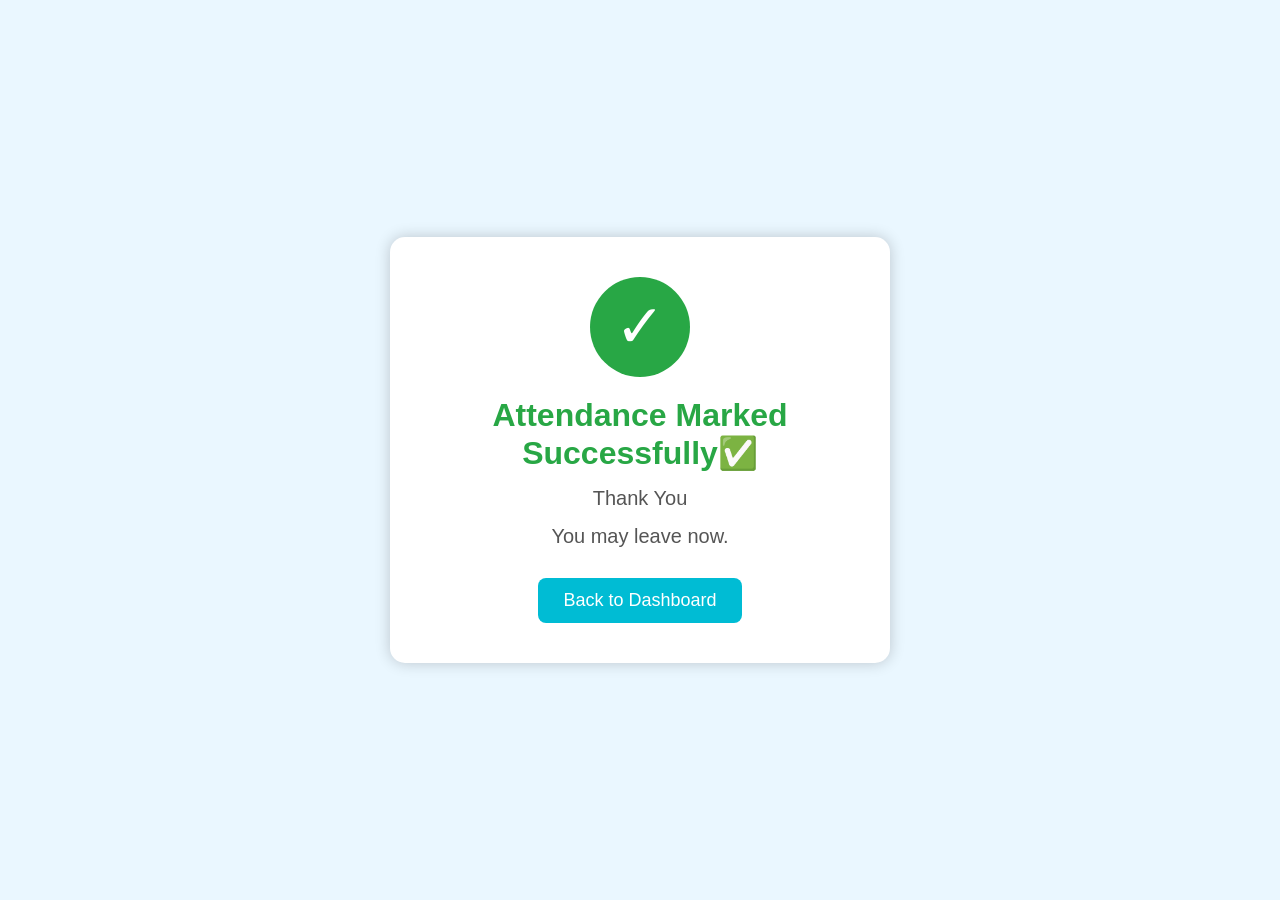
<file: templates/attendance_success.html>
<!DOCTYPE html>
<html>
<head>
    <title>Attendance Success</title>

    <style>

        *{
            margin:0;
            padding:0;
            box-sizing:border-box;
            font-family:Arial, sans-serif;
        }

        body{
            background:#eaf7ff;
            display:flex;
            justify-content:center;
            align-items:center;
            height:100vh;
        }

        .box{

            width:500px;
            background:white;
            padding:40px;
            border-radius:15px;
            text-align:center;
            box-shadow:0px 0px 15px rgba(0,0,0,0.2);

        }

        .tick{

            width:100px;
            height:100px;
            margin:auto;
            border-radius:50%;
            background:#28a745;
            color:white;
            font-size:60px;
            line-height:100px;

        }

        h1{

            margin-top:20px;
            color:#28a745;

        }

        p{

            margin-top:15px;
            font-size:20px;
            color:#555;

        }

        .btn{

            display:inline-block;
            margin-top:30px;
            padding:12px 25px;
            background:#00bcd4;
            color:white;
            text-decoration:none;
            border-radius:8px;
            font-size:18px;

        }

        .btn:hover{

            background:#0097a7;

        }

    </style>

</head>

<body>

<div class="box">

    <div class="tick">
        ✓
    </div>

    <h1>Attendance Marked Successfully✅</h1>

    <p>Thank You</p>

    <p>You may leave now.</p>

    <a href="/dashboard" class="btn">
        Back to Dashboard
    </a>

</div>

</body>
</html>
</file>
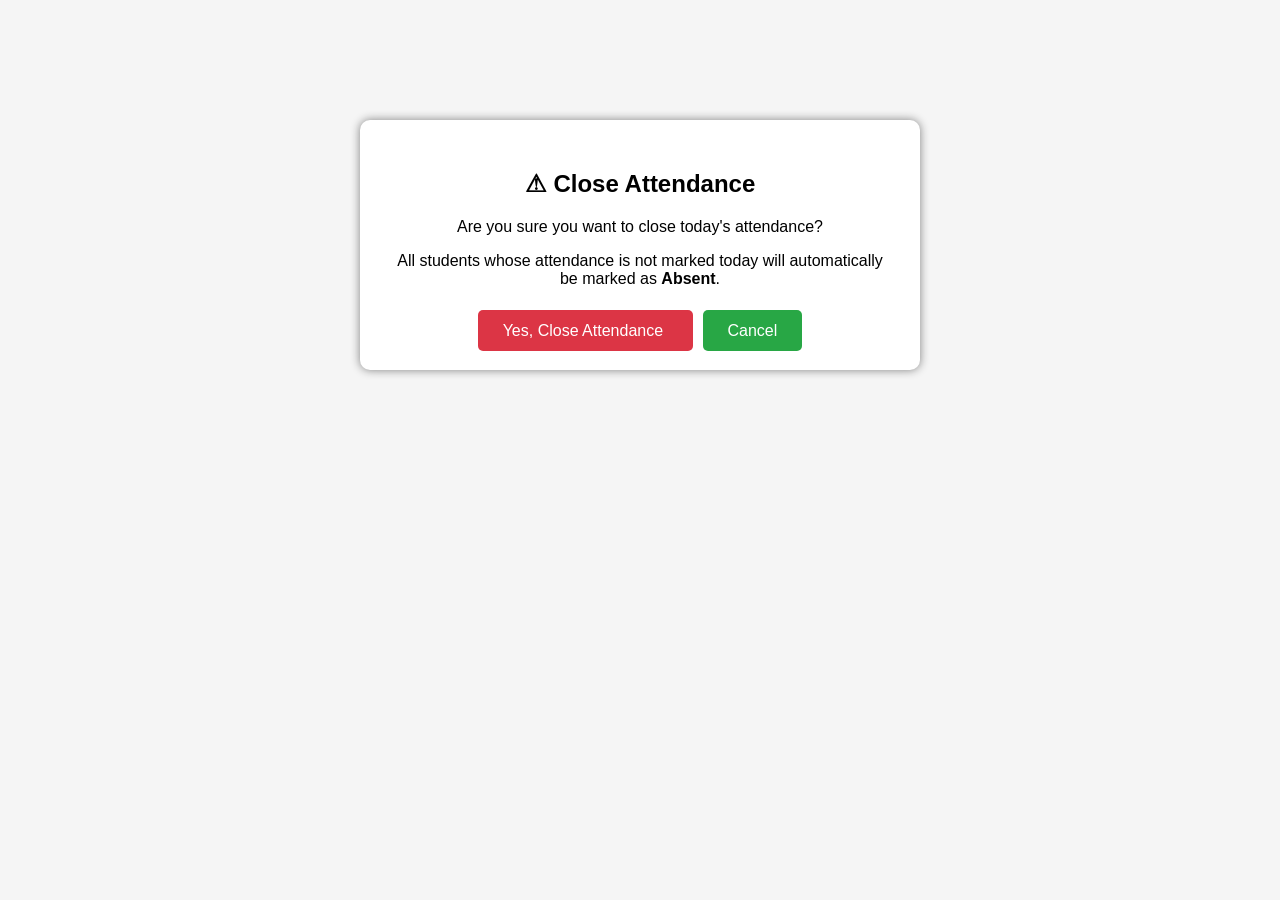
<file: templates/close_attendance.html>
<!DOCTYPE html>
<html>
<head>
    <title>Close Attendance</title>

    <style>

        body{
            font-family:Arial;
            background:#f5f5f5;
            text-align:center;
            margin-top:120px;
        }

        .box{
            background:white;
            width:500px;
            margin:auto;
            padding:30px;
            border-radius:10px;
            box-shadow:0 0 10px gray;
        }

        a{
            text-decoration:none;
        }

        .yes{
            background:#dc3545;
            color:white;
            padding:12px 25px;
            border-radius:5px;
            margin-right:10px;
        }

        .cancel{
            background:#28a745;
            color:white;
            padding:12px 25px;
            border-radius:5px;
        }

    </style>

</head>

<body>

<div class="box">

<h2>⚠ Close Attendance</h2>

<p>

Are you sure you want to close today's attendance?

</p>

<p>

All students whose attendance is not marked today
will automatically be marked as <b>Absent</b>.

</p>

<br>

<a href="/confirm_close_attendance" class="yes">

Yes, Close Attendance

</a>

<a href="/attendance" class="cancel">

Cancel

</a>

</div>

</body>
</html>
</file>
